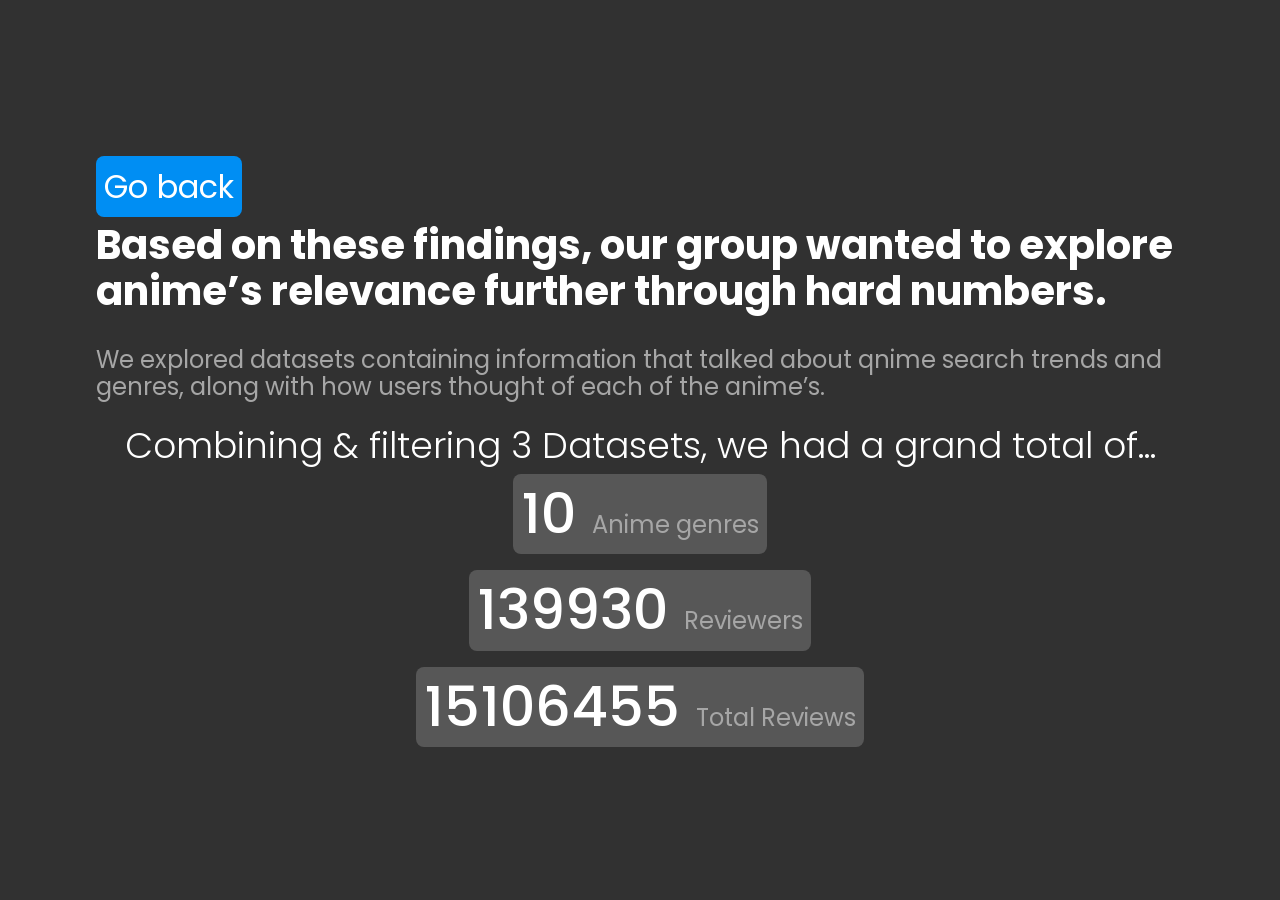
<file: process.html>
<!DOCTYPE html>
<html lang="en">
<head>
    <meta charset="UTF-8" />
    <meta name="viewport" content="width=device-width, initial-scale=1.0" />
    <meta http-equiv="ScreenOrientation" content="autoRotate:disabled"> <!-- Referenced from: https://stackoverflow.com/questions/43634583/prevent-landscape-orientation-mobile-website-->
    <link rel="stylesheet" href="./css/normalize.css" />
    <link rel="stylesheet" href="./css/styles2.css" />
    <link rel="preconnect" href="https://fonts.googleapis.com" />
    <link rel="preconnect" href="https://fonts.gstatic.com" crossorigin />

     <link
      href="https://fonts.googleapis.com/css2?family=Poppins:ital,wght@0,100;0,200;0,300;0,400;0,500;0,600;0,700;0,800;0,900;1,100;1,200;1,300;1,400;1,500;1,600;1,700;1,800;1,900&display=swap"
      rel="stylesheet"
    />


    <title>Document</title>
</head>
<body>
    <div class="mainContainer">
        <div class="mainSection flexCenter part5">
          <section class="paddingWrapper">
            <div class="backButton">
                <a href="index.html#sectionData">Go back</a>
            </div>
            <h2>
              Based on these findings, our group wanted to explore anime’s
              relevance further through hard numbers.
            </h2>
            <p>
              We explored datasets containing information that talked about
              qnime search trends and genres, along with how users thought of
              each of the anime’s.
            </p>
            <h3 class="visTitle">
              Combining & filtering 3 Datasets, we had a grand total of...
            </h3>
            <div class="visNumbers">
              <section class="visStats">
                <h3>10</h3>
                <p>Anime genres</p>
              </section>
              <section class="visStats">
                <h3>139930</h3>
                <p>Reviewers</p>
              </section>
              <section class="visStats">
                <h3>15106455</h3>
                <p>Total Reviews</p>
              </section>
            </div>
          </section>
        </div>
        <div class="mainSection part6">
            <section class="paddingWrapper">
                <h2>
                Our data was a start, but it required polishing to narrow down on
                key points.
                </h2>
                <p>
                Currently, our main dataset data issues that could potentially
                skew results and show our findings incorrectly. We fixed these
                areas through evaluation and filtering to create a fair and
                unbiased judgement and visualizations.
                </p>
                <p>Here is a simple process of what that looked like below!</p>
            </section>
            </div>
            <div class="mainSection part7">
            <section class="paddingWrapper">
                <div class="processStart">
                <h2>Unorganized Dataset</h2>
                </div>

                <div class="downArrow"></div>
                <details class="details" name="detailDiagram">
                <summary class="detailsSummary">
                    Removed inappropiate and bloated categories
                </summary>
                <div class="detailsContent">
                    <p>
                    It was important to make sure that data was safe for all users
                    and organized correctly to ensure precise evaluations, leading
                    to us filtering out these columns
                    </p>
                </div>
                </details>
                <div class="downArrow"></div>
                <details class="details" name="detailDiagram">
                <summary class="detailsSummary">
                    Removed Unnecessary User Data
                </summary>
                <div class="detailsContent">
                    <p>
                    Parts such as the username and signup date didnt contribute to
                    the outcome of the evaluations, so they were removed to make
                    findings more concise
                    </p>
                </div>
                </details>
                <div class="downArrow"></div>
                <details class="details" name="detailDiagram">
                <summary class="detailsSummary">
                    Removed duplicate values through cross referencing
                </summary>
                <div class="detailsContent">
                    <p>
                    We discovered duplicate user ratings and titles within the
                    datasets, so cross referencing them and removing duplicates
                    created a more confident dataset.
                    </p>
                </div>
                </details>
                <div class="downArrow"></div>
                <div class="processEnd">
                <h2>Filtered Dataset</h2>
                </div>
            </section>
            </div>
        </div>
</body>
</html>
</file>
<file: css/styles2.css>
/* Additional stuff idk*/

:root {
  --lightgrey1: #c3c3c3;
  --lightgrey: #aeabab;
  --lightgrey3: #8f8f8f;
  --lightgrey4: #bfbcbc;
  --lightgrey5: #d9d9d9;
  --darkgrey1: #272525;
  --darkgrey2: #191919;
  --darkgrey3: #a6a6a6;
  --darkgrey4: #313131;
  --darkgrey5: #575757;
  --darkgrey6: #414141;
  --lightBlue: #008ef3;
  --darkBlue: #012240;
  --orange: #ff5e00;
}

/* Main styling*/

* {
  font-family: poppins, sans-serif;
}

.paddingWrapper {
  margin: 0 15vw;
}

h2 {
  margin: 0;
}

/* Header styling */

.headerMaterial {
  text-align: center;
  background: url(../img/background.png);
  background-size: cover;
  background-position: center;
  color: white;
  display: flex;
  justify-content: center;
  align-items: center;
}

.flexTitle {
  display: flex;
  justify-content: space-between;
  flex-direction: column;
  align-items: end;
  height: 80%;
}

.headerTitle h1 {
  font-size: 5rem;
  margin-bottom: 0;
}

.headerTitle p {
  color: var(--lightgrey1);
  font-size: 2rem;
}

.headerScroll {
  color: var(--lightgrey1);
  align-self: end;
  width: 100%;
}

.headerScroll p {
  font-size: 2rem;
}

.headerArrow {
  /* Reference: https://www.w3schools.com/howto/howto_css_arrows.asp */
  border: solid var(--lightgrey1);
  border-width: 0 0.2rem 0.2rem 0;
  display: inline-block;
  padding: 1rem;
  transform: rotate(45deg);
  -webkit-transform: rotate(45deg);
  /* For later, add hover states and make arrow bigger or something */
}

.headerMaterial h1 {
  margin-top: 0;
}

.mainSection.headerMaterial {
  padding: 0;
}

/* nav bar */

nav {
  position: sticky;
  top: 1;
  display: flex;
  justify-content: center;
  align-items: center;
  background-color: #272525;
}



.navTitle {
  background-color: rgba(0, 0, 0, 0);
  position: sticky;
  padding: 0.5rem;
  height: auto;
  top: 0;
  left: 5vw;
  width: 8vw;
}

/* Body Content */

.mainContainer {
  height: 100dvh; /*For mobile device scrolling */
  overflow-y: scroll;
  scroll-snap-type: y mandatory;
}

.mainSection {
  padding-top: 5vh;
  height: 100%;
  scroll-snap-align: start;
  scroll-snap-stop: always;
  overflow: hidden;
}

.flexCenter {
  display: flex;
  justify-content: center;
  align-items: center;
  flex-direction: column;
  padding-top: 0;
}

.part1,
.part2,
.part3,
.part4 {
  background-color: var(--darkgrey2);
}

.part5,
.part6,
.part7 {
  background-color: var(--darkgrey4);
}

.part1 h2,
.part2 h2 {
  color: white;
  font-size: 4rem;
  font-style: italic;
}

.titleBlue {
  color: var(--lightBlue);
  text-decoration: none;
}

.titleBlueLink {
  color: var(--lightBlue);
  text-decoration: underline;
}

.part1 p,
.part2 p {
  font-size: 2.5rem;
  color: var(--darkgrey3);
}

.part3 h2,
.part4 h2,
.part5 h2,
.part6 h2,
.part9 h2,
.part9a h2,
.part10 h2,
.part10a h2,
.part11 h2,
.part11a h2 {
  font-size: 3.5rem;
  color: white;
}

.part4 p,
.part5 p,
.part6 p {
  font-size: 2.5rem;
  color: var(--darkgrey3);
}

.part9,
.part9a,
.part10,
.part10a,
.part11,
.part11a {
  background-color: var(--darkBlue);
}

.part9 h3,
.part9a h3,
.part10 h3,
.part10a h3,
.part11 h3,
.part11a h3 {
  color: white;
  font-size: 2rem;
}

.visualizationContent p,
.visualizationDescription p {
  font-size: 2.5rem;
  color: var(--lightgrey4);
}

.divider {
  border-radius: 1rem;
  margin: 10rem 5vw 5rem 5vw;
  width: 90%;
  background-color: var(--gray-3);
  height: 0.5rem;
}

figcaption {
  font-style: italic;
  color: var(--lightgrey3);
  max-width: 90%;
  margin: auto;
}

a {
  color: #ffffff;
}

/*mainsection 2*/

.part2 {
  overflow: hidden;
}

.part2 picture {
  display: block;
  width: 55vw;
  margin: auto;
  margin-top: 5vh;
  padding: 1rem;
  background-color: var(--lightBlue);
  border-radius: 0.5rem;
}

.part2 img {
  width: 100%;
  max-height: 45dvh;
}

/*mainSection 3*/

.mainSection.part3 {
  padding-top: 0;
  display: flex;
  justify-content: center;
  align-items: center;
}

#crunchyroll-subscriptions {
  width: 100%;

  /* This content should not be Vh, the js should adjust for the screen size*/
  /* height: 60vh; */
  height: auto;
}

.part3 h2 {
  text-align: center;
  font-size: 2rem;
}

.part3 p {
  font-size: 1.25rem;
  text-align: center;
  margin: auto;
  margin-top: 1rem;
  max-width: 60%;
  color: var(--darkgrey3);
}

.part3 .titleBlue {
  font-weight: 500;
}

/*mainSection 4*/

.part4 {
  display: flex;
  justify-content: center;
}

.part4 figure {
  width: 100%;
  min-height: 50vh;
  height: auto;
}

.part4 h2 {
  margin-bottom: 5vh;
}

.part4 h3 {
  color: white;
  text-align: center;
  font-size: 2rem;
  font-weight: 400;
  max-width: 80%;
  margin: auto;
  margin-top: 1rem;
  margin-bottom: 1rem;
}

.part4 p {
  max-width: 80%;
  margin: auto;
  margin-top: 1rem;
  margin-bottom: 1rem;
  font-style: normal;
  margin-top: 5rem;
}

.pieChartComparison {
  margin: auto;
  height: 60vh;
  width: 50vw;
  color: white;
  background-color: white;
}

/*mainSection 5*/
.part5 .paddingWrapper {
  display: flex;
  justify-content: center;
  align-items: center;
  flex-direction: column;
}

.part5 h3 {
  font-size: 2.5rem;
  color: white;
  font-weight: 300;
}

.part5 .visTitle {
  margin: 1rem 0 0.5rem 0;
}

.part5 a {
  margin: 1rem;
  text-align: center;
  font-size: 1rem;
  text-decoration: none;
}

.part5 p {
  margin: 2rem 0 1rem 0;
}

/*dataset stats*/

.visNumbers {
  display: flex;
  justify-content: center;
  align-items: center;
  gap: 2rem;
}

.visStats {
  background-color: var(--darkgrey5);
  min-width: 20rem;
  height: auto;
  border-radius: 0.5rem;
  padding: 1rem;
  display: flex;
  flex-direction: column;
  justify-content: flex-start;
  align-items: flex-start;
}

.visStats h3 {
  font-weight: 500;
  font-size: 5rem;
  margin: 0;
  width: 100%;
}

.visStats p {
  font-size: 2.25rem;
  margin: 0;
  width: 100%;
}

/*Mainsection 6*/

.mainSection.part7 {
  padding-top: 0;
  overflow:hidden;
}

.part7 .paddingWrapper {
  display: flex;
  justify-content: center;
  align-items: center;
  flex-direction: column;
  gap: 0.5rem;
  color: white;
  height: 100%;
  padding-top: 0;
  overflow: hidden;
}

/* Data cleaning tree */

.part7 .downArrow {
  margin-bottom: 1rem;
  border-color: white;
  padding: 0.5rem;
}

.details,
.processStart,
.processEnd {
  border-radius: 0.5rem;
  background-color: var(--darkgrey5);
  max-width: 30rem;
  text-align: center;
}

.details {
  font-size: 1.4rem;
  transition: background-color 0.3s ease-in-out;
}

.details:hover {
  cursor: pointer;
  background-color: var(--darkgrey3);
  transition: background-color 0.3s ease-in-out;
}

.detailsContent {
  font-size: 1.1rem;
}

.processStart,
.processEnd {
  padding: 1.5rem;
  font-size: 1.5rem;
}

.detailsSummary {
  padding-top: 1rem;
  padding-bottom: 1rem;
  max-width: 80%;
  margin: auto;
}

.detailsContent {
  padding: 0.5rem 10% 0.5rem 10%;
  border-radius: 0 0 0.5rem 0.5rem;
  background-color: var(--darkgrey6);
  text-align: left;
  max-width: 80%;
}

.processStart {
  background-color: var(--orange);
}

.processEnd {
  background-color: var(--lightBlue);
}

/*Part 8 */
.part8 {
  background-color: var(--lightgrey3);
  padding-top: 0;
}

.part8 h2 {
  color: white;
  font-size: 4rem;
  line-height: 6rem;
}

.part8 .paddingWrapper {
  display: flex;
  justify-content: center;
  align-items: center;
  height: 100%;
}

.part8 h2 {
  text-align: center;
}

/*Part 9 */

/*Details/Section content */

.downArrow {
  /* Reference: https://www.w3schools.com/howto/howto_css_arrows.asp */
  border: solid black;
  border-width: 0 0.2rem 0.2rem 0;
  display: inline-block;
  padding: 1rem;
  transform: rotate(45deg);
  -webkit-transform: rotate(45deg);
  /* For later, add hover states and make arrow bigger or something */
}

/* Visualization styling */

#scatterPlot {
  width: 100%;
  height: 100%;
}

#animePieChart {
  width: 100%;
  height: auto;
}

#lineChart {
  width: 100%;
  height: 100%;
}

#brands-vis {
  width: 100%;
  height: auto;
  /* min-height: 50vh; */
}

/*Vega lite styling ------------------------ */
.vega-bindings input[type="checkbox"] {
  appearance: none;
  -webkit-appearance: none;
  -moz-appearance: none;
  width: 1.125rem;
  height: 1.125rem;
  margin-right: 0.375rem;
  border-radius: 3px;
  border: 2px solid #888; /* fallback border */
  display: inline-block;
  position: relative;
  cursor: pointer;
}

/* checkmark styling */
.vega-bindings input[type="checkbox"]::after {
  content: "";
  position: absolute;
  width: 60%;
  height: 60%;
  top: 20%;
  left: 20%;
  display: none;
  background: white;
  clip-path: polygon(14% 44%, 0 65%, 50% 100%, 100% 0, 80% 0, 43% 62%);
}

.vega-bindings input[type="checkbox"]:checked::after {
  display: block;
}

.vega-bindings input[name='Action']{ 
  background:#4C78A8; 
  border-color:#4C78A8; 
}
.vega-bindings input[name='Adventure']{ 
  background:#9ECAE9; 
  border-color:#9ECAE9; 
}
.vega-bindings input[name='SciFi']{
   background:#439894;
  border-color:#439894;
}
.vega-bindings input[name='Comedy']{
  background:#F58517;
  border-color:#F58517;
}
.vega-bindings input[name='Drama']{
   background:#FFBE79;
  border-color:#FFBE79; 
}
.vega-bindings input[name='Fantasy']{
  background:#55A24B;
  border-color:#55A24B;
}
.vega-bindings input[name='Horror']{
  background:#88D27A;
  border-color:#88D27A;
}
.vega-bindings input[name='Mystery']{
  background:#B79A20;
  border-color:#B79A20;
}
.vega-bindings input[name='Romance']{
  background:#F2CF5C;
  border-color:#F2CF5C;
}
.vega-bindings input[name='SliceOfLife']{
  background:#83BCB6;
  border-color:#83BCB6;
}
.vega-bindings input[name='Sports']{
  background:#E45756;
  border-color:#E45756;
}

.vg-tooltip {
  background-color: #008EF3 !important;
  color: white !important;
  border-radius: 0.5rem !important;   
  border: 0.125rem solid white !important; 
  padding: 0.5rem !important;   
  font-size: 0.7rem !important;          
}
.vg-tooltip table {
  color: white !important;
}
.vg-tooltip td,
.vg-tooltip th {
  color: white !important;
  padding: 0.1rem 0.1rem !important;  
}
.vg-tooltip .key {
  color: white !important;
  font-weight: bold !important;
}
.vg-tooltip .value {
  color: white !important;
}

/* Visualization labels */

label {
  color: white !important;
}

select {
  color: white !important;
  background-color: var(--lightBlue) !important;
  border: 2px solid white !important;
  border-radius: 10px !important;
  padding: 4px 8px !important;

  appearance: none;
  -webkit-appearance: none;
  -moz-appearance: none;

  background-image: url('../img/arrow.png');
  background-repeat: no-repeat;
  background-position: right 0.5rem center;
  background-size: 10px auto  
}

option {
  background-color: white;
  color: black;
}

input[type='text'] {
  color: white !important;
  background-color: var(--lightBlue) !important;
  border: 2px solid white !important;
  border-radius: 10px !important;
  padding: 4px 8px;
}

/*2nd vis styling */

.vega-bindings {
  background-color: var(--lightBlue);
  border-radius: 0.5rem;
  padding: 0.5rem;
  display: flex;
  flex-wrap: wrap;
  justify-content: center;
  align-items: flex-start;
  gap: 0.75rem;
  width: auto;
}

.vega-bindings:empty {
  display: none !important;
}

.vega-bind {
  display: block;
  margin: 0 1rem;
}

.vega-bind label {
  display: flex;
  flex-wrap: wrap;
  justify-content: center;
  align-items: center;
  gap: 1rem;
}

.vega-bind-name {
  font-size: 1.3rem;
  font-weight: 500;
}

/*3rd vis styling */

#controls {
  background-color: var(--lightBlue);
  border-radius: 0.5rem;
  padding: 1rem;
  display: flex;
  flex-wrap: wrap;
  justify-content: space-evenly;
  align-items: center;
}

#controls label {
  font-weight: 500;
  margin: 0.25rem;
  display: flex;
  justify-content: center;
  align-items: center;
  gap: 0.5rem;
  width: 15rem;
}

svg {
  max-width: 100%;
  display: flex;
  justify-content: center;
  align-items: center;
}

  #animeSearchInput, .part11a select {
    width: 10rem;
    height: 2rem;
  }

/* Button things */

.backButton {
  align-self: flex-start;
  justify-self: flex-start;
  margin: 1rem 1rem 1rem 0;
}


.backButton a {
  text-decoration: none;
  padding: 0.5rem;
  background-color: var(--lightBlue);
  transition: background-color 0.3s ease-in-out, color 0.3s ease-in-out;
  border-radius: 0.5rem;
  font-size: 2rem;
  color: white;
  margin: 1rem 1rem 1rem 0;
}

.backButton a:hover{
  transition: background-color 0.3s ease-in-out,  color 0.3s ease-in-out;
  background-color: white;
  color: var(--darkgrey1)
}

/* Responsiveness ---------------------------------------------------- */

@media (max-width: 107.75rem) {
  .visStats h3 {
    font-size: 5rem;
  }
  .visStats p {
    font-size: 1.75rem;
  }

  .visNumbers {
    gap: 1rem;
  }
}

@media (max-width: 87.75rem) {

  .paddingWrapper {
    margin: 0 6rem;
  }
  /* Part 5 stuff */

  .part5 h3 {
    margin-top: 2rem;
    font-size: 2.25rem;
  }

  .visStats h3 {
    margin-top: 0;
    font-size: 3.5rem;
    text-align: left;
  }
  .visNumbers {
    flex-direction: column;
  }

  .visStats {
    display: flex;
    justify-content: flex-start;
    align-items: flex-end;
    flex-wrap: wrap;
    height: auto;
    gap: 1rem;
    width: auto;
    min-width: auto;
    flex-direction: row;
    padding: 0.5rem;
  }

  .visStats h3,
  .visStats p {
    width: auto;
    display: inline-block;
  }

  .visStats p {
    font-size: 1.5rem;
    margin-bottom: 0.5rem;
  }

  /* Main styling */

  .part1 h2,
  .part2 h2 {
    color: white;
    font-size: 4rem;
    font-style: italic;
  }

  .part1 p,
  .part2 p {
    font-size: 2rem;
    color: var(--darkgrey3);
  }

  .part4 h2,
  .part5 h2,
  .part6 h2,
  .part9 h2,
  .part9a h2,
  .part10 h2,
  .part10a h2,
  .part11 h2,
  .part11a h2 {
    font-size: 2.5rem;
  }

  .part4 p,
  .part5 p,
  .part6 p {
    font-size: 1.5rem;
  }

  .part9 h3,
  .part9a h3,
  .part10 h3,
  .part10a h3,
  .part11 h3,
  .part11a h3 {
    font-size: 2rem;
  }

  .visualizationContent p,
  .visualizationDescription p {
    font-size: 1.5rem;
  }

  .part8 h2 {
    font-size: 3.5rem;
  }

  .part2 picture {
    width: auto;
  }

  .part3 p {
    max-width: 100%;
  }

  .part4 p {
    max-width: 70%;
  }

  .detailsSummary {
    padding: 1rem;
  }
  .detailsContent {
    padding-left: 10%;
  }

  .part7 .downArrow {
    padding: 0.3rem;
    margin-bottom: 0.5rem;
  }

  .part5 p {
    margin-bottom: 0.5rem;
  }
}

@media (max-width: 76.313rem) {
  /*header styling */
  .headerTitle h1 {
    font-size: 4rem;
  }
}

@media (max-width: 71.125rem) {

  /* Vis styling */
  #controls {
    flex-direction: column;
    justify-content: flex-start;
  }
}

@media (max-width: 68.063rem) {

  /* page content styling */
  .mainContainer {
    overflow-x: hidden;
  }

  .paddingWrapper {
    margin: 0 4rem;
  }

  /* Main styling */

  h1 {
    font-size: 4rem;
  }

  .part1 h2,
  .part2 h2 {
    font-size: 3rem;
  }

  .part1 p,
  .part2 p {
    font-size: 1.3rem;
  }

  .part3 h2,
  .part4 h2,
  .part5 h2,
  .part6 h2,
  .part9 h2,
  .part9a h2,
  .part10 h2,
  .part10a h2,
  .part11 h2,
  .part11a h2 {
    font-size: 2.25rem;
  }

  .part4 p,
  .part5 p,
  .part6 p {
    font-size: 1.5rem;
  }

  /*Part 1 */

  .headerTitle h1 {
    font-size: 4rem;
  }

  /* part 2 */

  .part2 img {
    display: block;
    width: 100%;
    object-fit: cover;
    object-position: top;
  }

  .part2 picture {
    display: block;
    height: 100%;
    padding: 0.5rem;
  }


  /* part 4 */


  .part4 p {
    width: auto;
  }

  .part4 h2 {
    margin: auto;
  }

  .part4 h3 {
    font-size: 1.5rem;
  }

  .visStats p {
    margin-bottom: 0.5rem;
  }

  /*part 5 */

  .part5 h3 {
    font-size: 2rem;
  }

  .visStats h3 {
    font-size: 3rem;
  }

  .visTitle {
    font-size: 1.5rem;
    margin-bottom: 1rem;
  }

  .part5 p {
    font-size: 1.4rem;
  }


  .visStats p {
    font-size: 1.2rem;
  }

  /* Part 7 */

  .processEnd,
  .processStart {
    padding: 1.2rem;
    font-size: 1.3rem;
  }

  .details {
    font-size: 1.3rem;
    max-width: 23rem;
  }

  /* part 8*/

  .part8 h2 {
    font-size: 2.5rem;
    line-height: 4rem;
  }

  /* misc styling */

  .detailsContent p {
    margin-top: 0.5rem;
    margin-bottom: 0.5rem;
    font-size: 1rem;
    
  }
}

@media (max-width: 52.5rem) {

  /* part 4 */
  .part2 picture {
    margin-top: 3vh;
  }
  .part2 img{
    max-height: 15rem;
  }
}

@media (max-width: 51rem) {
  /* Total styling */
  .paddingWrapper.flexTitle {
    margin: 0 6rem;
  }

  /*Header styling */
  .headerTitle h1 {
    font-size: 3rem;
  }

  /* part 4 */
  
  .part4 h3 {
    font-size: 1.1rem;
  }

  /* part 5 */

  .part5 h2 {
    font-size: 2rem;
  }

  .part5 h3 {
    font-size: 1.5rem;
  }

  .part5 .visTitle {
    margin-top: 1rem;
  }

    .visStats h3 {
    font-size: 2rem;
  }

  .visStats p {
    margin-bottom: 0;
  }

  .part5 p {
    font-size: 1.3rem;
  }

  .visStats {
    gap: 0.5rem;
  }
}

@media (max-width: 58.625rem) {

  /*Visualization styling */
  .vega-bind-name {
    font-size: 1rem;
  }

  .part10a select {
    font-size: 0.8rem;
  }

  .vega-bind {
    margin: 0;
  }


  /*Question section styling*/
  .part9 h3,
  .part9a h3,
  .part10 h3,
  .part10a h3,
  .part11 h3,
  .part11a h3 {
    font-size: 1.6rem;
  }
}

@media (max-width: 43rem) {
  /*Total styling*/

  .part3 h2,
  .part4 h2,
  .part5 h2,
  .part6 h2,
  .part9 h2,
  .part9a h2,
  .part10 h2,
  .part10a h2,
  .part11 h2,
  .part11a h2 {
    font-size: 1.8rem;
  }


}

@media (max-width: 44rem) {
  /* Visualization labels */

  label {
    color: white !important;
  }

  select {
    color: white !important;
    background-color: var(--lightBlue) !important;
    border: 2px solid white !important;
    border-radius: 10px !important;
    padding: 4px 8px !important;
    
    appearance: none;
    -webkit-appearance: none;
    -moz-appearance: none;

    background-image: url('../img/arrow.png');
    background-repeat: no-repeat;
    background-position: right 0.5rem center;
    background-size: 10px auto    
  }

  option {
    background-color: white;
    color: black;
  }

  input[type='text'] {
    color: white !important;
    background-color: var(--lightBlue) !important;
    border: 2px solid white !important;
    border-radius: 10px !important;
    padding: 4px 8px;
  }

  /*2nd vis styling */

  .vega-bindings {
    gap: 0.5rem;
  }

  .part10a .vega-bindings {
    justify-content: center;
    padding: 0.5rem 0.2rem;
  }

  .vega-bindings:empty {
    display: none !important;
  }

  .vega-bind {
    display: block;
  }


  .part10a .vega-bind-name {
    font-size: 1rem;
  }

  #lineChart label {
    display: flex;
    justify-content: center;
    align-items: center;
    gap: 0.5rem;
  }

  /*3rd vis styling */

  #controls {
    background-color: var(--lightBlue);
    border-radius: 0.5rem;
    padding: 1rem;
  }

  #controls label {
    font-weight: 500;
    margin: 0.25rem;
  }

}

@media (max-width: 40.563rem) {
  /*Visual stats*/
  .visStats p {
    font-size: 1.1rem;
  }
}

@media (max-width: 37.813rem) {
  /*Header*/
  .headerTitle h1 {
    font-size: 2.5rem;
  }
}

@media (max-width: 35.563rem) {

  /*Total styling*/
  .paddingWrapper, .paddingWrapper.flexTitle {
    margin: 0 2rem;
  }

  .part1 h2,
  .part2 h2 {
    font-size: 2rem;
  }
  .part3 h2,
  .part4 h2,
  .part5 h2,
  .part6 h2{
    font-size: 1.3rem;
    color: white;
  }

  .part4 p,
  .part5 p,
  .part6 p {
    font-size: 1.2rem;
  }

  .part9 h3,
  .part9a h3,
  .part10 h3,
  .part10a h3,
  .part11 h3,
  .part11a h3 {
    font-size: 1.3rem;
  }

  /*part 4*/

  .part4 h3 {
    margin: 0.5rem 0;
    font-size: 1rem;
    max-width: 100%;
  }

  /* part 5*/
  .part5 a {
    font-size: 1rem;
  }

  /*part 8 */

  .part8 {
    padding-top: 0;
  }
}

@media (max-width: 27.188rem) {
  /* Part 1*/

  .headerTitle p,
  .headerScroll p {
    font-size: 1.5rem;
  }

  .part1 p,
  .part2 p {
    font-size: 1.1rem;
  }

  /* part 3 */

  .part3 p {
    font-size: 1.2rem;
    margin-top: 1rem;
  }


  /*part 5*/

  .part5 h3 {
    font-size: 1.5rem;
  }

  .part5 .visTitle {
    margin-bottom: 2rem;
  }

  .part5 p {
    font-size: 1.3rem;
  }

  .visStats h3 {
    font-size: 1.5rem;
  }

  .visStats {
    height: 2rem;
    padding: 0.7rem;
  }

  /*part 7*/

  .mainSection.part7 {
    padding-top: 0;
  }

  .details,
  .processStart,
  .processEnd {
    font-size: 1.1rem;
    max-width: 20rem;
  }

  .processStart {
    max-width: 15rem;
  }

  .processStart,
  .processEnd {
    padding: 1rem;
  }

  /*Part 8*/

  .part8 h2 {
    font-size: 2rem;
    line-height: 4rem;
  }

  .visualizationContent p,
  .visualizationDescription p {
    font-size: 1.5rem;
  }
}

@media (max-width: 28.688rem) {

  /*header */
  .headerTitle h1 {
    font-size: 2rem;
  }
}

@media (max-width: 27.188rem) {
  .part1 p,
  .part2 p {
    font-size: 1rem;
  }

  .part1 h2,
  .part2 h2 {
    font-size: 2rem;
  }

  /*part 1*/

  .headerTitle h1 {
    font-size: 2rem;
  }

  .headerTitle p,
  .headerScroll p {
    font-size: 1.3rem;
  }

  /* part 3 */

  .part3 p {
    margin-top: 1rem;
    font-size: 1rem;
  }

  /* part 5 */

  .part5 h2 {
    font-size: 1.3rem;
  }

  .part5 h3 {
    font-size: 1.2rem;
  }

  .part5 p {
    font-size: 1rem;
  }

  .visStats h3 {
    font-size: 1.5rem;
  }

  .part5 .visTitle {
    margin-top: 0;
  }

  .visStats {
    min-width: auto;
  }

  /* part 7 */

  .details,
  .processStart,
  .processEnd {
    font-size: 1rem;
  }

  /*part 8 */

  .part8 h2 {
    line-height: 3rem;
  }

  /* part 9 */

  .visualizationContent p,
  .visualizationDescription p {
    font-size: 1.3rem;
  }
}

@media (max-width: 38rem) {
  #lineChart {
    width: 98vw !important;
    margin-left: calc(-48vw + 50%) !important;
  }
  #lineChart .paddingWrapper,
  #lineChartWrapper {
    margin: 0 !important;
    padding: 0 !important;
  }

  #scatterPlot {
    width: 98dvw !important;
    margin-left: calc(-48dvw + 50%) !important;

  }
  #scatterPlot .paddingWrapper,
  #lineChartWrapper {
    margin: 0 !important;
    padding: 0 !important;
  }

  #crunchyroll-subscriptions {
    width: 98vw !important;
    margin-left: calc(-48vw + 50%) !important;
  }
  #crunchyroll-subscriptions .paddingWrapper,
  #lineChartWrapper {
    margin: 0 !important;
    padding: 0 !important;
  }

  #brands-vis {
    width: 98vw !important;
    margin-left: calc(-48vw + 50%) !important;
  }
  #brands-vis .paddingWrapper,
  #lineChartWrapper {
    margin: 0 !important;
    padding: 0 !important;
  }

  #controls {
    width: 80%;
    display: flex;
    flex-direction: column;
  }

  #controls label {
    display: flex;
  }

  #crunchyroll-subscriptions .paddingWrapper,
  #lineChartWrapper {
    margin: 0 !important;
    padding: 0 !important;
  }

  #animePieChart {
    width: auto;
    display: flex;
    justify-content: center;
    flex-direction: column;
    align-items: center;
  }

  #animeSearchInput {
    max-width: 95%;
  }

  #controls {
    margin: auto;
  }

  .part11a .paddingWrapper {
    margin: 0;
    display: flex;
    justify-content: center;
    align-items: center;
  }

  .part11a h3 {
    width: 80%;
    margin: auto;
    margin-bottom: 1rem;
  }

}

@media (max-width: 21.75rem) {
  .vega-bind-name {
    font-size: 0.8rem;
  }
}
</file>
